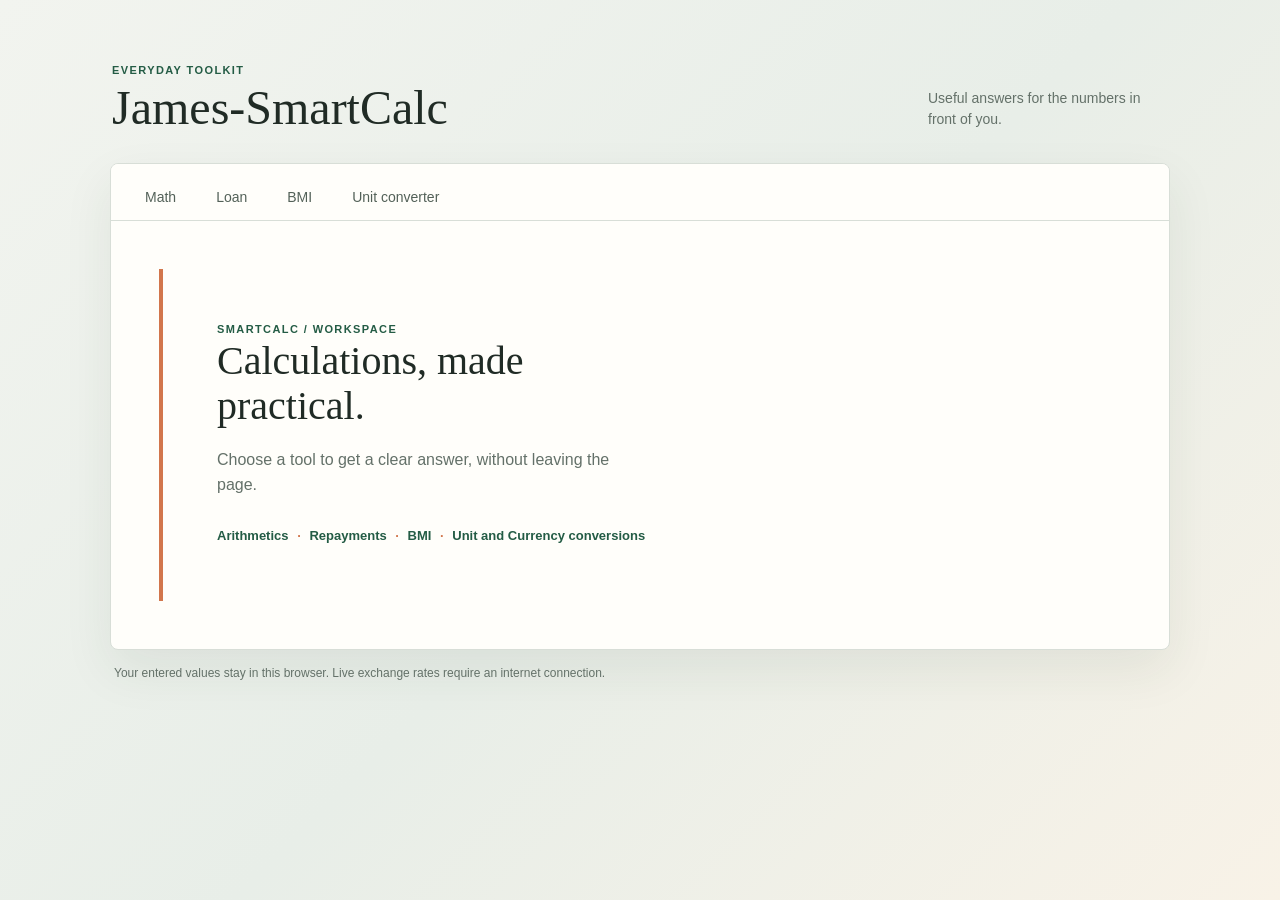
<file: index.html>
<!DOCTYPE html>
<html lang="en">
<head>
    <meta charset="UTF-8">
    <meta name="viewport" content="width=device-width, initial-scale=1.0">
    <meta http-equiv="refresh" content="0; url=./v1_index.html">
    <title>Smart Calculator</title>
</head>
<body>
    <p>Opening Smart Calculator. <a href="./v1_index.html">Continue to the app</a>.</p>
</body>
</html>
</file>
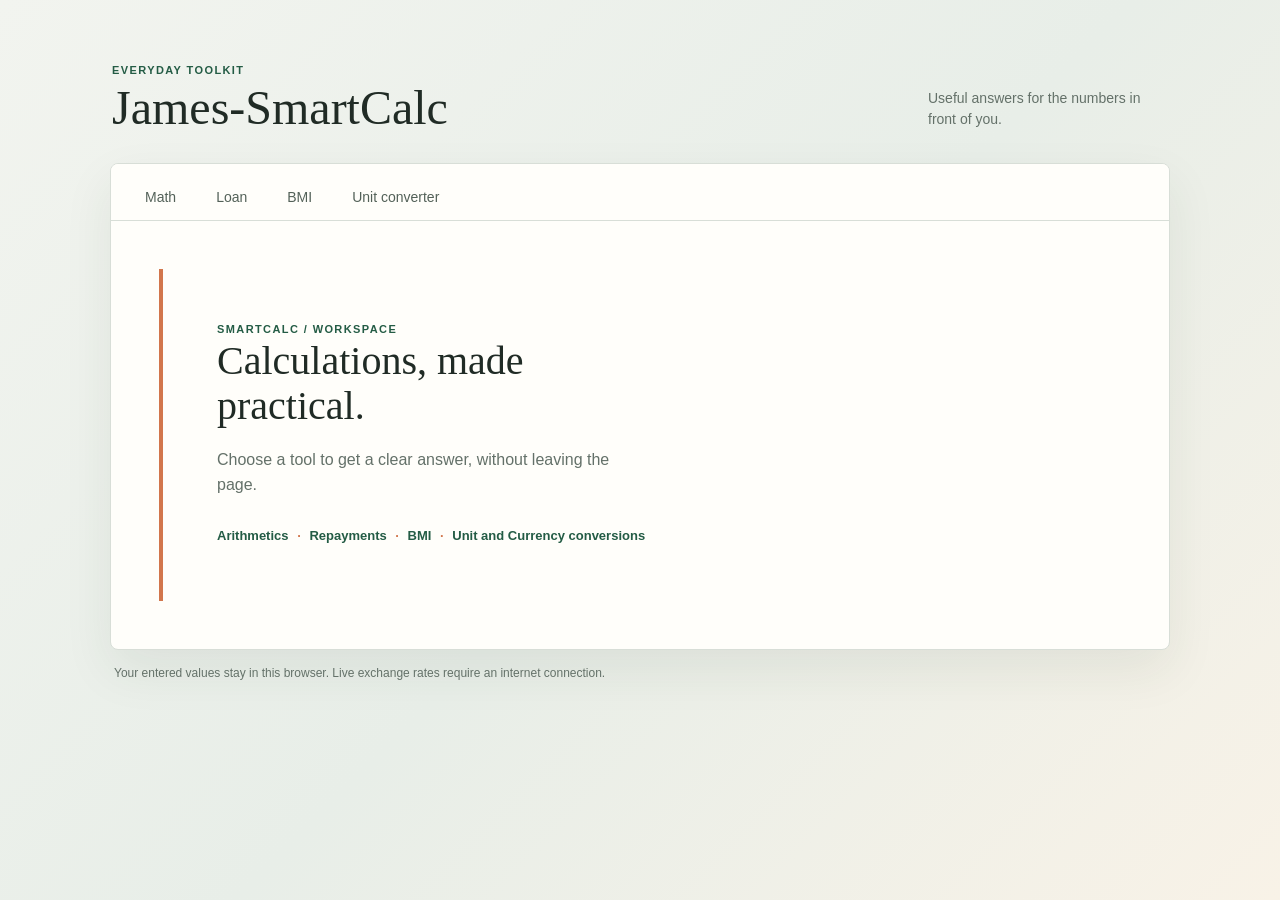
<file: v1_index.html>
<!DOCTYPE html>
<html lang="en">
<head>
    <meta charset="UTF-8">
    <meta name="viewport" content="width=device-width, initial-scale=1.0">
    <title>SmartCalc</title>
    <link rel="stylesheet" href="v1_style.css?v=2">

    
</head>
<body>
    <div class="appShell">
        <header class="projectHeading">
            <div>
                <p class="eyebrow">EVERYDAY TOOLKIT</p>
                <h1>James-SmartCalc</h1>
            </div>
            <p class="headingSummary">Useful answers for the numbers in front of you.</p>
        </header>
        
        <!--Navigation bar-->
        <div class="calcContainer">
            <nav class="navCalc" aria-label="Calculators">
                <button type="button" class="navBtn" id="mathBtn" aria-pressed="false">Math</button>
                <button type="button" class="navBtn" id="loanBtn" aria-pressed="false">Loan</button>
                <button type="button" class="navBtn" id="bmiBtn" aria-pressed="false">BMI</button>
                <button type="button" class="navBtn" id="xchangeBtn" aria-pressed="false">Unit converter</button>
            </nav>

            <section class="calcDisplay" id="calculatorWorkspace">
                <div class="welcomeNote">
                    <p class="eyebrow">SMARTCALC / WORKSPACE</p>
                    <h2 class="welcome">Calculations, made practical.</h2>
                    <p class="wonderNote">Choose a tool to get a clear answer, without leaving the page.</p>
                    <p class="manyInOne">Arithmetics <span>·</span> Repayments <span>·</span> BMI <span>·</span> Unit and Currency conversions</p>
                </div>
            </section>

        </div>
        <footer class="footerDisplay">Your entered values stay in this browser. Live exchange rates require an internet connection.</footer>
    </div>
</body>
<script src="v1_app.js"></script>
</html>
</file>
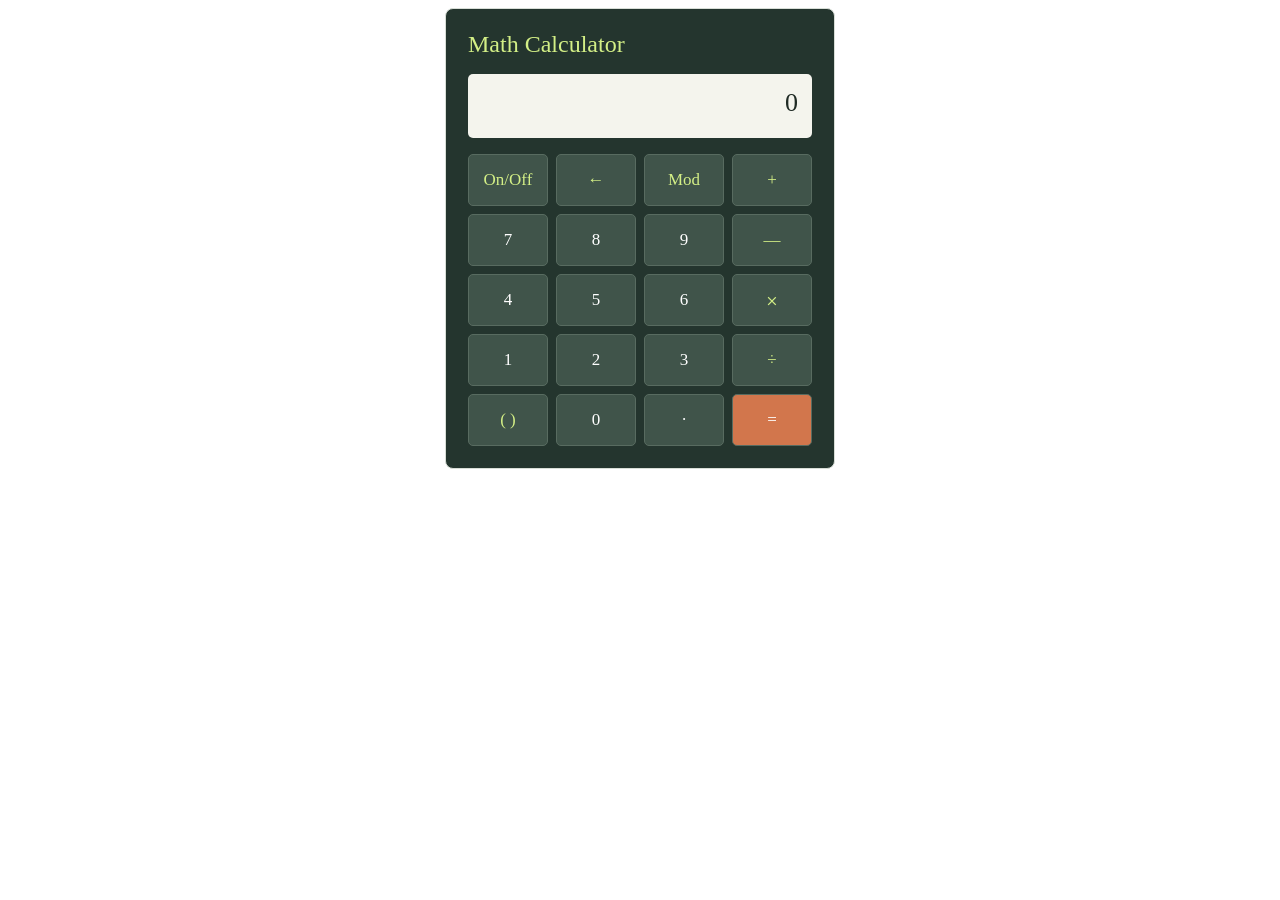
<file: v2_mathCalc.html>
<!DOCTYPE html>
<html lang="en">
<head>
    <meta charset="UTF-8">
    <meta name="viewport" content="width=device-width, initial-scale=1.0">
    <title>MathCalc</title>
    <link rel="stylesheet" href="v2_mathCalc.css">
</head>
<body>
    <div class="mathContainer">
        <div class="calcDiv1">
            <div class="smartCalc">
                <h1>Math Calculator</h1>
                <div class="calcScreen">0</div>
            </div>
        </div>
        <div class="calcBtnDiv">
            <button class="mathbutton functionBtns" id="onOffBtn">On/Off</button>
            <button class="mathbutton functionBtns" id="eraseBtn">←</button>
            <button class="mathbutton functionBtns" id="moduloBtn">Mod</button>
            <button class="mathbutton functionBtns" id="addBtn">+</button>
            <button class="mathbutton numBtn">7</button>
            <button class="mathbutton numBtn">8</button>
            <button class="mathbutton numBtn">9</button>
            <button class="mathbutton functionBtns" id="minusBtn">—</button>
            <button class="mathbutton numBtn">4</button>
            <button class="mathbutton numBtn">5</button>
            <button class="mathbutton numBtn">6</button>
            <button class="mathbutton functionBtns" id="timesBtn">⨉</button>
            <button class="mathbutton numBtn">1</button>
            <button class="mathbutton numBtn">2</button>
            <button class="mathbutton numBtn">3</button>
            <button class="mathbutton functionBtns"  id="divideBtn">÷</button>
            <button class="mathbutton functionBtns"  id="bracketsBtn">(    )</button>
            <button class="mathbutton numBtn">0</button>
            <button class="mathbutton numBtn">·</button>
            <button class="mathbutton functionBtns" id="calcBtn">=</button>
            
        </div>
    </div>
    
    <script src="v2_mathCalc.js"></script>
</body>
</html>
</file>
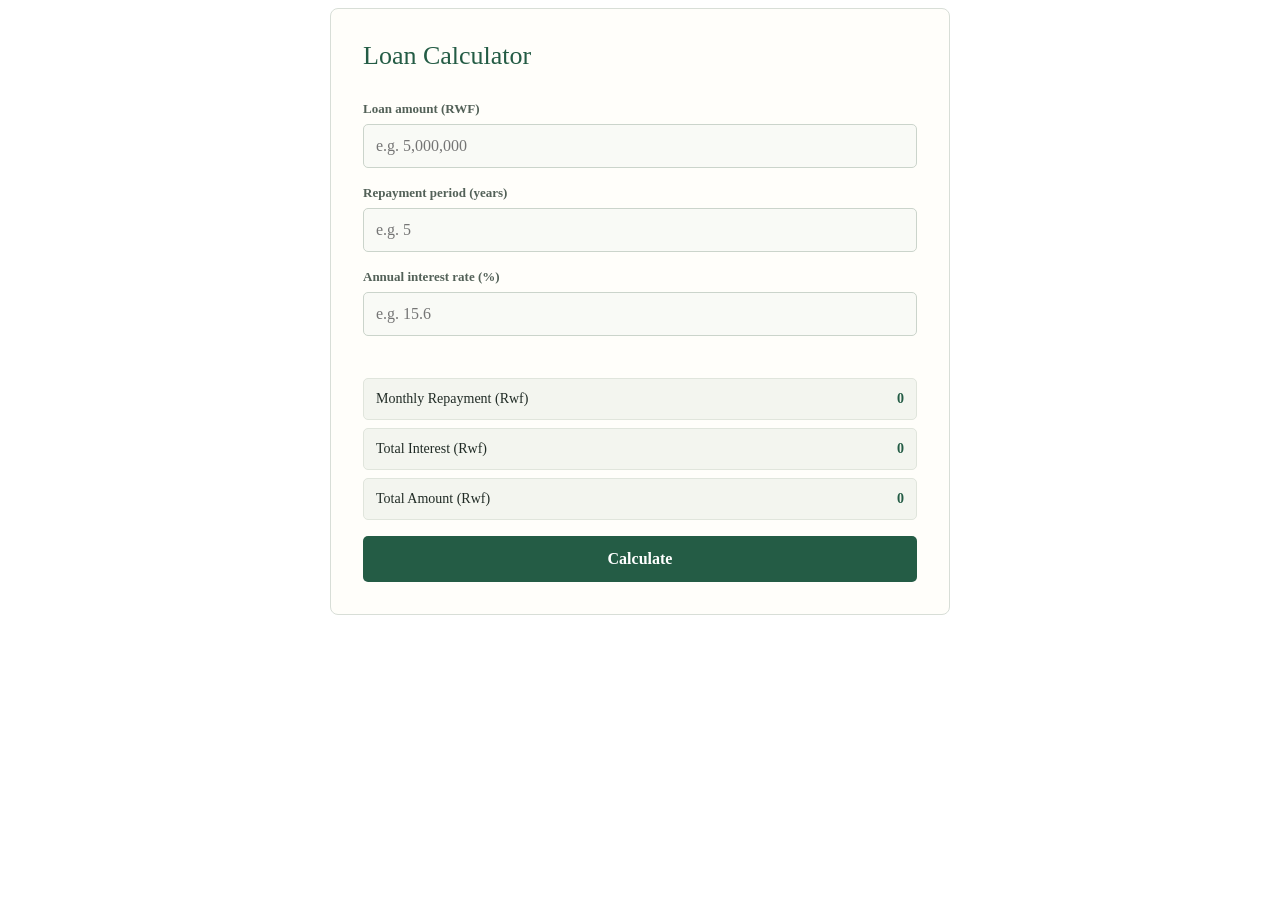
<file: v3_loanCalc.html>
<!DOCTYPE html>
<html lang="en">
<head>
    <meta charset="UTF-8">
    <meta name="viewport" content="width=device-width, initial-scale=1.0">
    <title>Loan Calc</title>
    <link rel="stylesheet" href="v3_loanCalc.css">

</head>
<body>
    <div class="loanCalc">
        <div class="loanHead">
            <h3>Loan Calculator</h3>
        </div>
        
        <form>
            <div class="formInput">
                <label for="loanAmount">Loan amount (RWF)</label>
                <input type="number" id="loanAmount" min="0.01" step="any" placeholder="e.g. 5,000,000" required>
                <label for="period">Repayment period (years)</label>
                <input type="number" id="period" min="1" step="1" placeholder="e.g. 5" required>
                <label for="interestRate">Annual interest rate (%)</label>
                <input type="number" id="interestRate" min="0" max="100" step="any" placeholder="e.g. 15.6" required>
            </div>
            <p id="loanError" role="status" aria-live="polite"></p>
            <div class="subdivs">
                <div class="subDiv"><p class="amountDetail">Monthly Repayment (Rwf)</p><p class="amountDisplay" id="monthlyRepayment">0</p></div>
                <div class="subDiv"><p class="amountDetail">Total Interest (Rwf)</p><p class="amountDisplay" id="totalInterest">0</p></div>
                <div class="subDiv"><p class="amountDetail">Total Amount (Rwf)</p><p class="amountDisplay" id="totalAmount">0</p></div>
            </div>
            <button type="submit" id="calcButton">Calculate</button>
        </form>
        
    </div>
    
    
</body>
    <script src="v3_loanCalc.js"></script>
</html>
</file>
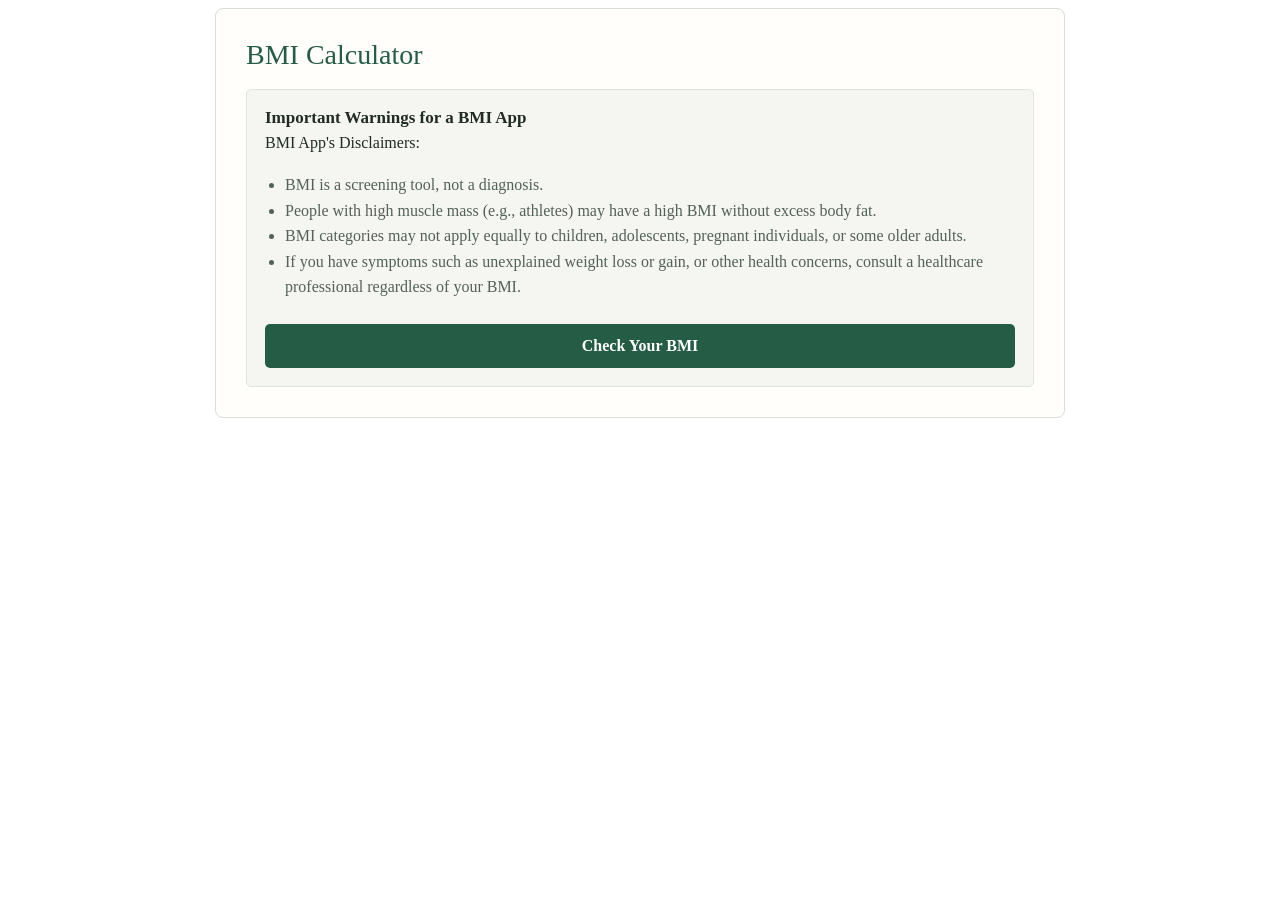
<file: v4_bmiCalc.html>
<!DOCTYPE html>
<html lang="en">
<head>
    <meta charset="UTF-8">
    <meta name="viewport" content="width=device-width, initial-scale=1.0">
    <title>BMI Calc</title>
    <link rel="stylesheet" href="v4_bmiCalc.css">
    
</head>
<body>
    <div class="bmiApp">
        <h1>BMI Calculator</h1>
        <div class="disclaimer">
            <div class="disclaimerContent">
                <div class="discContHead">
                    <h4>Important Warnings for a BMI App</h4>
                    <p>BMI App's Disclaimers:</p>
                </div>
                <div class="discContBody">
                    <ul>
                        <li>BMI is a screening tool, not a diagnosis.</li>
                        <li>People with high muscle mass (e.g., athletes) may have a high BMI without excess body fat.</li>
                        <li>BMI categories may not apply equally to children, adolescents, pregnant individuals, or some older adults.</li>
                        <li>If you have symptoms such as unexplained weight loss or gain, or other health concerns, consult a healthcare professional regardless of your BMI.</li>
                    </ul>
                </div>
                
                <button type="button" id="bmiChecker" class="calculateBmi">Check Your BMI</button>
            </div>
        </div>
        <div class="bmiDisplay">
            <div class="bmiInput">
                <form>
                    <label for="userHeight">Height (cm)</label>
                    <input type="number" class="formInput" id="userHeight" min="1" max="300" step="any" placeholder="e.g. 170" required>
                    <label for="userWeight">Weight (kg)</label>
                    <input type="number" class="formInput" id="userWeight" min="1" max="700" step="any" placeholder="e.g. 65" required>
                    <button type="submit" id="calculateBmiBtn" class="calculateBmi">Check BMI</button>
                </form>
            </div>
        </div>
        <div class="bmiResults" aria-live="polite"></div>
        
        
        <!--Under Weight Results-->
        <div class="underweightBmi">
            <p class="bmiNote">Your BMI indicates that you are classified as <span>under weight</span>.This may increase your risk of nutritional deficiencies and other health problems.</p>
            
            <table>
                <thead>
                    <th>Possible Causes</th>
                    <th>Health Risks</th>
                    <th>Suggested Advice</th>
                </thead>
                <tbody>
                    <tr>
                        <td>Poor nutrition</td>
                        <td>Weak immune system</td>
                        <td>Eat balanced meals more frequently.</td>
                    </tr>
                    <tr>
                        <td>Eating disorders</td>
                        <td>Vitamin and mineral deficiencies</td>
                        <td>Increase protein intake</td>
                    </tr>
                    <tr>
                        <td>Chronic illness</td>
                        <td>Osteoporosis</td>
                        <td>Consume healthy calories-rich foods.</td>
                    </tr>
                    <tr>
                        <td>Hyperthyroidism</td>
                        <td>Anemia</td>
                        <td>Strength-training exercises to build muscle.</td>
                    </tr>
                    <tr>
                        <td>Malabsorption disorders</td>
                        <td>Delayed wound healing</td>
                        <td>Drink enough water.</td>
                    </tr>
                    <tr>
                        <td>Excessive physical activity</td>
                        <td>Fertility problems</td>
                        <td>Sleep adequately.</td>
                    </tr>
                </tbody>
            </table>
            <p class="finalRemark"> <strong>Please, Consult a healthcare professional if weight loss is unexplained.</strong></p>
        </div>
        <!--Normal Weight Results-->
        <div class="normalweightBmi">
            <p  class="bmiNote">Your BMI indicates that you are classified as <span>normal weight</span>. Continue maintaining healthy lifestyle habits.</p>
            
            <table>
                <thead>
                    <th>Health Status</th>
                    <th>Suggested Advice</th>
                </thead>
                <tbody>
                    <tr>
                        <td>Lowest risk for most weight-related diseases</td>
                        <td>Continue balanced nutrition</td>
                    </tr>
                    <tr>
                        <td></td>
                        <td>Maintain good sleep habits</td>
                    </tr>
                    <tr>
                        <td></td>
                        <td>Consume healthy calories-rich foods</td>
                    </tr>
                    <tr>
                        <td></td>
                        <td>Stay hydrated</td>
                    </tr>
                    <tr>
                        <td></td>
                        <td>Avoid smoking</td>
                    </tr>
                    <tr>
                        <td></td>
                        <td>Limit alcohol</td>
                    </tr>
                    <tr>
                        <td></td>
                        <td>Monitor weight periodically</td>
                    </tr>
                </tbody>
            </table>
            <p class="finalRemark"> <strong>Please, Consult a healthcare professional if you encounter any unexplained weight loss or excessive weight gain.</strong></p>
        </div>

        <!--Over Weight Results-->
        <div class="overweightBmi">
            <p  class="bmiNote">Your BMI indicates that you are classified as <span>overweight</span>.Small lifestyle changes can reduce your future health risks.</p>
            
            <table>
                <thead>
                    <th>Health Risks</th>
                    <th></th>
                    <th>Suggested Advice</th>
                    <th></th>
                </thead>
                <tbody>
                    <tr>
                        <td></td>
                        <td>Nutritional advice:</td>
                        <td>Exercise advice:</td>
                        <td>Lifestyle advice:</td>
                    </tr>
                    <tr>
                        <td>High blood pressure</td>
                        <td>Reduce sugary drinks</td>
                        <td>At least 150 minutes of moderate physical activity per week</td>
                        <td>Sleep 7–9 hours</td>
                    </tr>
                    <tr>
                        <td>Type 2 diabetes</td>
                        <td>Eat more vegetables and fruits</td>
                        <td>Strength training twice weekly</td>
                        <td>Manage stress</td>
                    </tr>
                    <tr>
                        <td>Heart disease</td>
                        <td>Limit processed foods</td>
                        <td></td>
                        <td>Monitor weight monthly</td>
                    </tr>
                    <tr>
                        <td>Joint pain</td>
                        <td>Reduce portion sizes</td>
                        <td></td>
                        <td></td>
                    </tr>
                    <tr>
                        <td>Sleep apnea</td>
                        <td></td>
                        <td></td>
                        <td></td>
                    </tr>
                    
                </tbody>
            </table>
            <p class="finalRemark"> <strong>Please, Consult a healthcare professional if additional support is needed.</strong></p>
        </div>

        <!--Obese Category One Results-->
        <div class="obeseCat1WeightBmi">
            <p  class="bmiNote">Your BMI indicates that you are classified as <span>Obesity Category 1</span>. A structured weight management plan may improve your overall health.</p>
            
            <table>
                <thead>
                    <th>Health Risks</th>
                    <th>Suggested Advice</th>
                </thead>
                <tbody>
                    <tr>
                        <td>High risk of Diabetes</td>
                        <td>Consult a doctor</td>
                    </tr>
                    <tr>
                        <td>High risk of High risk of Diabetes</td>
                        <td>Meet with a registered dietitian</td>
                    </tr>
                    <tr>
                        <td>High risk of Heart disease</td>
                        <td>Begin a supervised exercise program</td>
                    </tr>
                    <tr>
                        <td>High risk of Fatty liver disease</td>
                        <td>Aim for gradual weight loss (about 0.5–1 kg per week)</td>
                    </tr>
                    <tr>
                        <td>High risk of Certain cancers</td>
                        <td>Monitor blood pressure and blood sugar as recommended</td>
                    </tr>
                    
                </tbody>
            </table>
            <p class="finalRemark"> <strong>Please, Consult a healthcare professional if you encounter any unexplained weight loss or excessive weight gain.</strong></p>
        </div>

        <!--Obese Category Two Results-->
        <div class="obeseCat2WeightBmi">
            <p  class="bmiNote">Your BMI indicates that you are classified as <span>Severe Obesity</span>.</p>
            
            <table>
                <thead>
                    <th>Health Risks</th>
                    <th>Suggested Advice</th>
                </thead>
                <tbody>
                    <tr>
                        <td>Very high risk of Stroke</td>
                        <td>Schedule a comprehensive medical evaluation</td>
                    </tr>
                    <tr>
                        <td>Very high risk of Heart attack</td>
                        <td>Follow a medically supervised nutrition and exercise plan</td>
                    </tr>
                    <tr>
                        <td>Very high risk of Sleep apnea</td>
                        <td>Discuss additional treatment options if appropriate</td>
                    </tr>
                    <tr>
                        <td>Very high risk of Osteoarthritis</td>
                        <td>Monitor cardiovascular risk factors regularly</td>
                    </tr>
                    <tr>
                        <td>Very high risk of Kidney disease</td>
                        <td></td>
                    </tr>
                    
                </tbody>
            </table>
            <p class="finalRemark"> <strong>Medical evaluation is recommended to assess your health and discuss treatment options.</strong></p>
        </div>

        <!--Obese Category Three Results-->
        <div class="obeseCat3WeightBmi">
            <p  class="bmiNote">Your BMI indicates that you are classified as <span>Very Severe Obesity</span>.</p>
            
            <table>
                <thead>
                    <th>Health Risks</th>
                    <th>Suggested Advice</th>
                </thead>
                <tbody>
                    <tr>
                        <td>Very high risk of Premature death</td>
                        <td>Seek prompt evaluation by a healthcare professional.</td>
                    </tr>
                    <tr>
                        <td>Very high risk of Severe cardiovascular disease</td>
                        <td>Work with a multidisciplinary care team (physician, dietitian, exercise specialist, and, when appropriate, mental health support)</td>
                    </tr>
                    <tr>
                        <td>Very high risk of Respiratory disorders</td>
                        <td>Follow individualized nutrition and physical activity recommendations</td>
                    </tr>
                    <tr>
                        <td>Very high risk of Diabetes complications</td>
                        <td>Discuss evidence-based treatment options if lifestyle measures alone are insufficient</td>
                    </tr>
                    <tr>
                        <td>Very high risk of Mobility limitations</td>
                        <td></td>
                    </tr>
                    
                    
                </tbody>
            </table>
            <p class="finalRemark"> <strong>Please, Seek medical care for a personalized assessment and treatment plan.!</strong></p>
        </div>

    </div>
</body>
<script src="v4_bmiCalc.js"></script>
</html>
</file>
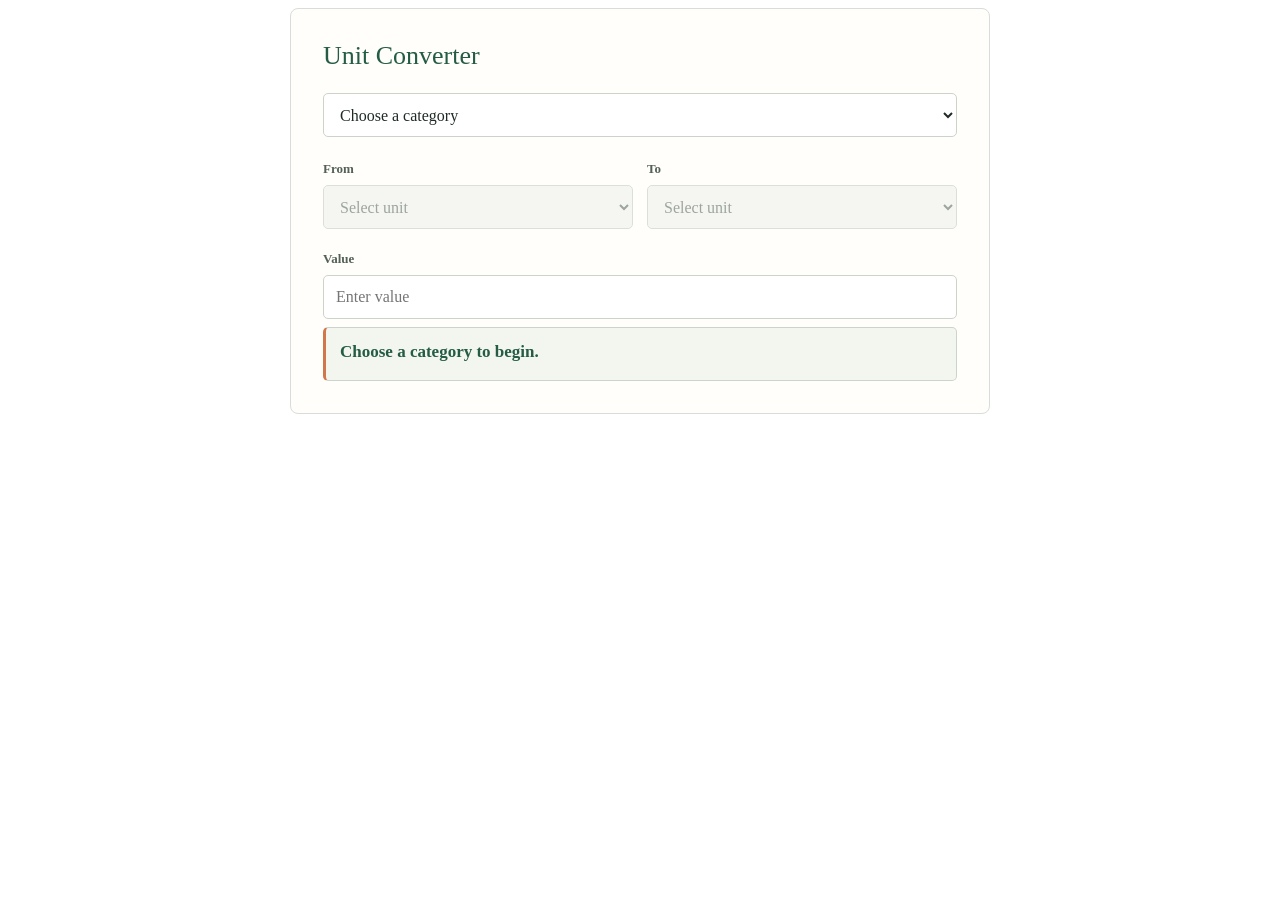
<file: v5_xchangeCalc.html>
<!DOCTYPE html>
<html lang="en">
<head>
    <meta charset="UTF-8">
    <meta name="viewport" content="width=device-width, initial-scale=1.0">
    <title>Xchange Calc</title>
    <link rel="stylesheet" href="v5_xchangeCalc.css">
</head>
<body>
    <div class="xchangeCalcContainer">
        <section id="converterContainer">
            <div class="convertHead">
                <h2>Unit Converter</h2>
            </div>
            
            <div class="convertBody">
                <select name="conversions" id="conversionCategory" class="converterCalc">
                    <option value="" selected disabled>Choose a category</option>
                    <option value="currency">Currency</option>
                    <option value="length">Length</option>
                    <option value="mass">Mass</option>
                    <option value="temperature">Temperature</option>
                    <option value="area">Area</option>
                    <option value="volume">Volume</option>
                    <option value="speed">Speed</option>
                    <option value="time">Time</option>
                </select>

                <div class="toFro">
                    <div class="unitGroup">
                        <label for="fromUnit">From</label>
                        <select id="fromUnit" class="converterCalc" disabled><option value="">Select unit</option></select>
                    </div>
                    <div class="unitGroup">
                        <label for="toUnit">To</label>
                        <select id="toUnit" class="converterCalc" disabled><option value="">Select unit</option></select>
                    </div>
                    
                </div>
                
            </div>
            
            <div class="convertNum">
                <label for="input">Value</label>
                <input type="number" id="input" class="converterCalc" placeholder="Enter value">

                <div id="result" class="converterCalc" aria-live="polite">Choose a category to begin.</div>
                <p id="currencyAttribution" hidden></p>
            </div>
            
        </section>
    
    </div>
</body>
<script src="v5_xchangeCalc.js"></script>
</html>
</file>
<file: v1_style.css>
:root {
    color-scheme: light;
    font-family: "Trebuchet MS", "Segoe UI", sans-serif;
    color: #202b25;
    background: #f2f4ef;
    --ink: #202b25;
    --muted: #647169;
    --green: #245c45;
    --lime: #d3ef86;
    --line: #d8ded7;
}

* {
    box-sizing: border-box;
}

body {
    min-width: 320px;
    min-height: 100vh;
    margin: 0;
    padding: clamp(18px, 5vw, 64px) 20px 30px;
    background: linear-gradient(135deg, #f2f4ef 0%, #e8eee8 52%, #f8f2e7 100%);
}

.appShell {
    width: min(100%, 1060px);
    margin: 0 auto;
}

.projectHeading {
    display: flex;
    align-items: end;
    justify-content: space-between;
    gap: 24px;
    padding: 0 2px 28px;
}

.projectHeading h1,
.welcome {
    margin: 4px 0 0;
    color: var(--ink);
    font-family: Georgia, "Times New Roman", serif;
    font-weight: 500;
}

.projectHeading h1 {
    font-size: clamp(30px, 5vw, 48px);
}

.eyebrow {
    margin: 0;
    color: var(--green);
    font-size: 11px;
    font-weight: 700;
    letter-spacing: 1.4px;
}

.headingSummary {
    max-width: 240px;
    margin: 0 0 5px;
    color: var(--muted);
    font-size: 14px;
    line-height: 1.5;
}

.calcContainer {
    overflow: hidden;
    border: 1px solid var(--line);
    border-radius: 8px;
    background: #fffefa;
    box-shadow: 0 20px 50px #263e2b14;
}

.navCalc {
    display: flex;
    gap: 4px;
    padding: 12px 16px 0;
    border-bottom: 1px solid var(--line);
    background: #fffefa;
}

.navBtn {
    min-height: 44px;
    padding: 0 18px;
    border: 0;
    border-bottom: 3px solid transparent;
    background: transparent;
    color: #536158;
    font: inherit;
    font-size: 14px;
    cursor: pointer;
    transition: color 140ms ease, background 140ms ease, border-color 140ms ease;
}

.navBtn:hover,
.navBtn:focus-visible {
    background: #f2f5ef;
    color: var(--green);
}

.navBtn.is-active {
    border-bottom-color: var(--green);
    color: var(--green);
    font-weight: 700;
}

.navBtn:focus-visible,
button:focus-visible,
input:focus-visible,
select:focus-visible {
    outline: 3px solid #d27a49;
    outline-offset: 2px;
}

.calcDisplay {
    min-height: 410px;
    padding: clamp(20px, 5vw, 48px);
    background-image: radial-gradient(#8b9b861c 0.7px, transparent 0.7px);
    background-size: 16px 16px;
}

.welcomeNote {
    max-width: 610px;
    padding: clamp(24px, 6vw, 54px);
    border-left: 4px solid #d2764c;
    background: #fffefaed;
}

.welcome {
    max-width: 460px;
    font-size: clamp(28px, 4vw, 40px);
    line-height: 1.12;
}

.wonderNote {
    max-width: 420px;
    margin: 18px 0 26px;
    color: var(--muted);
    font-size: 16px;
    line-height: 1.6;
}

.manyInOne {
    margin: 0;
    color: var(--green);
    font-size: 13px;
    font-weight: 700;
    line-height: 1.8;
}

.manyInOne span {
    padding: 0 5px;
    color: #d2764c;
}

.footerDisplay {
    padding: 16px 4px 0;
    color: var(--muted);
    font-size: 12px;
}

@media (max-width: 600px) {
    body {
        padding: 24px 12px;
    }

    .projectHeading {
        align-items: start;
        flex-direction: column;
        gap: 10px;
        padding-bottom: 20px;
    }

    .navCalc {
        display: grid;
        grid-template-columns: repeat(2, minmax(0, 1fr));
        padding: 8px;
    }

    .navBtn {
        padding: 0 8px;
        border-bottom-width: 2px;
    }

    .calcDisplay {
        min-height: 360px;
        padding: 16px;
    }

    .welcomeNote {
        padding: 26px 20px;
    }
}
</file>
<file: v2_mathCalc.css>
.mathContainer,
.mathContainer * {
    box-sizing: border-box;
}

.mathContainer {
    width: min(100%, 390px);
    margin: 0 auto;
    padding: 22px;
    border: 1px solid #d8ded7;
    border-radius: 8px;
    background: #24352e;
    color: #fffefa;
}

.mathContainer h1 {
    margin: 0 0 16px;
    color: #d3ef86;
    font-family: Georgia, "Times New Roman", serif;
    font-size: 24px;
    font-weight: 500;
}

.calcScreen {
    min-height: 64px;
    overflow: hidden;
    margin-bottom: 16px;
    padding: 14px;
    border-radius: 5px;
    background: #f4f4ed;
    color: #202b25;
    font-size: 26px;
    text-align: right;
    overflow-wrap: anywhere;
}

.calcBtnDiv {
    display: grid;
    grid-template-columns: repeat(4, minmax(0, 1fr));
    gap: 8px;
}

.mathbutton {
    min-height: 52px;
    border: 1px solid #586b60;
    border-radius: 5px;
    background: #40544a;
    color: white;
    font: inherit;
    font-size: 17px;
    cursor: pointer;
}

.mathbutton:hover:not(:disabled) {
    background: #526b5d;
}

.mathbutton:disabled {
    cursor: not-allowed;
    opacity: 0.45;
}

.functionBtns {
    color: #d3ef86;
}

#calcBtn {
    background: #d2764c;
    color: white;
}
</file>
<file: v3_loanCalc.css>
.loanCalc,
.loanCalc * {
    box-sizing: border-box;
}

.loanCalc {
    width: min(100%, 620px);
    margin: 0 auto;
    padding: clamp(18px, 4vw, 32px);
    border: 1px solid #d8ded7;
    border-radius: 8px;
    background: #fffefa;
    color: #202b25;
}

.loanHead h3 {
    margin: 0 0 20px;
    color: #245c45;
    font-family: Georgia, "Times New Roman", serif;
    font-size: 26px;
    font-weight: 500;
}

.loanCalc .formInput {
    display: grid;
    gap: 7px;
}

.loanCalc label {
    margin-top: 10px;
    color: #536158;
    font-size: 13px;
    font-weight: 700;
}

#loanAmount,
#period,
#interestRate {
    width: 100%;
    min-height: 44px;
    padding: 10px 12px;
    border: 1px solid #cbd4cb;
    border-radius: 5px;
    background: #f9faf6;
    color: #202b25;
    font: inherit;
}

#loanError {
    min-height: 20px;
    margin: 10px 0 0;
    color: #a53d2b;
    font-size: 13px;
}

.subdivs {
    display: grid;
    gap: 8px;
    margin-top: 12px;
}

.subDiv {
    display: flex;
    align-items: center;
    justify-content: space-between;
    gap: 12px;
    padding: 12px;
    border: 1px solid #e0e5dc;
    border-radius: 5px;
    background: #f3f5ef;
    font-size: 14px;
}

.amountDetail,
.amountDisplay {
    margin: 0;
}

.amountDisplay {
    color: #245c45;
    font-weight: 700;
    text-align: right;
}

#calcButton {
    width: 100%;
    min-height: 46px;
    margin-top: 16px;
    border: 0;
    border-radius: 5px;
    background: #245c45;
    color: white;
    font: inherit;
    font-weight: 700;
    cursor: pointer;
}
</file>
<file: v4_bmiCalc.css>
.bmiApp,
.bmiApp * {
    box-sizing: border-box;
}

.bmiApp {
    width: min(100%, 850px);
    margin: 0 auto;
    padding: clamp(16px, 4vw, 30px);
    border: 1px solid #d8ded7;
    border-radius: 8px;
    background: #fffefa;
    color: #202b25;
}

.bmiApp h1 {
    margin: 0 0 18px;
    color: #245c45;
    font-family: Georgia, "Times New Roman", serif;
    font-size: 28px;
    font-weight: 500;
}

.disclaimer,
.bmiInput,
.bmiResults,
.underweightBmi,
.normalweightBmi,
.overweightBmi,
.obeseCat1WeightBmi,
.obeseCat2WeightBmi,
.obeseCat3WeightBmi {
    padding: 18px;
    border: 1px solid #e0e5dc;
    border-radius: 5px;
    background: #f5f6f1;
}

.disclaimerContent {
    display: grid;
    gap: 14px;
}

.discContHead h4,
.discContHead p {
    margin: 0 0 6px;
}

.discContHead h4 {
    font-size: 17px;
}

.discContBody {
    color: #536158;
    line-height: 1.6;
}

.discContBody ul {
    margin: 0;
    padding-left: 20px;
}

.bmiInput form {
    display: grid;
    gap: 8px;
}

.bmiApp label {
    margin-top: 8px;
    color: #536158;
    font-size: 13px;
    font-weight: 700;
}

.bmiApp .formInput {
    width: 100%;
    min-height: 44px;
    padding: 10px 12px;
    border: 1px solid #cbd4cb;
    border-radius: 5px;
    background: white;
    color: #202b25;
    font: inherit;
}

.calculateBmi {
    min-height: 44px;
    margin-top: 10px;
    padding: 0 16px;
    border: 0;
    border-radius: 5px;
    background: #245c45;
    color: white;
    font: inherit;
    font-weight: 700;
    cursor: pointer;
}

.bmiResults {
    margin-top: 14px;
    color: #245c45;
    font-weight: 700;
}

.bmiApp table {
    display: block;
    width: 100%;
    max-width: 100%;
    margin: 12px 0;
    overflow-x: auto;
    border-collapse: collapse;
}

.bmiApp th,
.bmiApp td {
    min-width: 130px;
    padding: 9px;
    border: 1px solid #d2dacf;
    text-align: left;
    vertical-align: top;
    line-height: 1.45;
}

.bmiApp th {
    background: #e8eee4;
    color: #245c45;
}

.bmiNote {
    margin: 0 0 10px;
    padding: 12px;
    border-left: 3px solid #d2764c;
    background: #f7eee7;
    line-height: 1.5;
}

.finalRemark {
    margin-bottom: 0;
    color: #536158;
    line-height: 1.5;
}
</file>
<file: v5_xchangeCalc.css>
.xchangeCalcContainer,
.xchangeCalcContainer * {
    box-sizing: border-box;
}

.xchangeCalcContainer {
    width: min(100%, 700px);
    margin: 0 auto;
}

#converterContainer {
    display: grid;
    gap: 22px;
    padding: clamp(18px, 4vw, 32px);
    border: 1px solid #d8ded7;
    border-radius: 8px;
    background: #fffefa;
}

.convertHead h2 {
    margin: 0;
    color: #245c45;
    font-family: Georgia, "Times New Roman", serif;
    font-size: 26px;
    font-weight: 500;
}

.convertBody,
.convertNum,
.unitGroup {
    display: grid;
    gap: 8px;
}

.toFro {
    display: grid;
    grid-template-columns: repeat(2, minmax(0, 1fr));
    gap: 14px;
    margin-top: 16px;
}

.xchangeCalcContainer label {
    color: #536158;
    font-size: 13px;
    font-weight: 700;
}

.converterCalc {
    width: 100%;
    min-height: 44px;
    padding: 10px 12px;
    border: 1px solid #cbd4cb;
    border-radius: 5px;
    background: white;
    color: #202b25;
    font: inherit;
}

.converterCalc:disabled {
    background: #f1f3ee;
    color: #738078;
}

#result {
    min-height: 54px;
    padding: 14px;
    border-left: 3px solid #d2764c;
    background: #f3f5ef;
    color: #245c45;
    font-size: 17px;
    font-weight: 700;
    overflow-wrap: anywhere;
}

@media (max-width: 480px) {
    .toFro {
        grid-template-columns: 1fr;
    }
}

#currencyAttribution {
    margin: -10px 0 0;
    color: #647169;
    font-size: 12px;
    line-height: 1.5;
}

#currencyAttribution a {
    color: #245c45;
    font-weight: 700;
}
</file>
